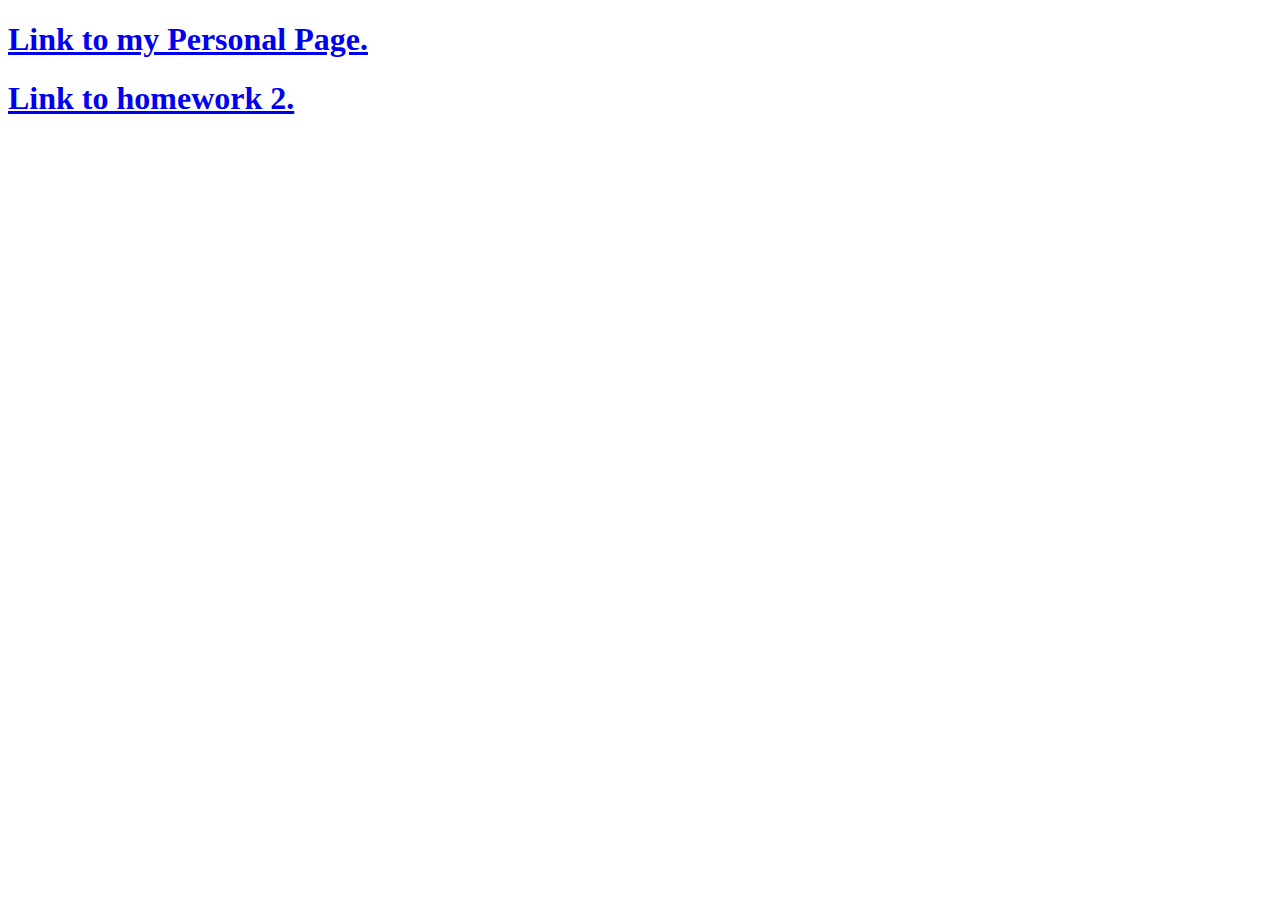
<file: default/index.html>
<!DOCTYPE html>
<html lang="en">
  <head>
    <meta charset="utf-8">
    <title>DJ Kullas Default</title>
  </head>

  <body>
    <h1><a href="http://hw01.kullasdj.com">Link to my Personal Page.</a></h1>
    <h1><a href="http://hw02.kullasdj.com">Link to homework 2.</a></h1>
  </body>

</html>
</file>
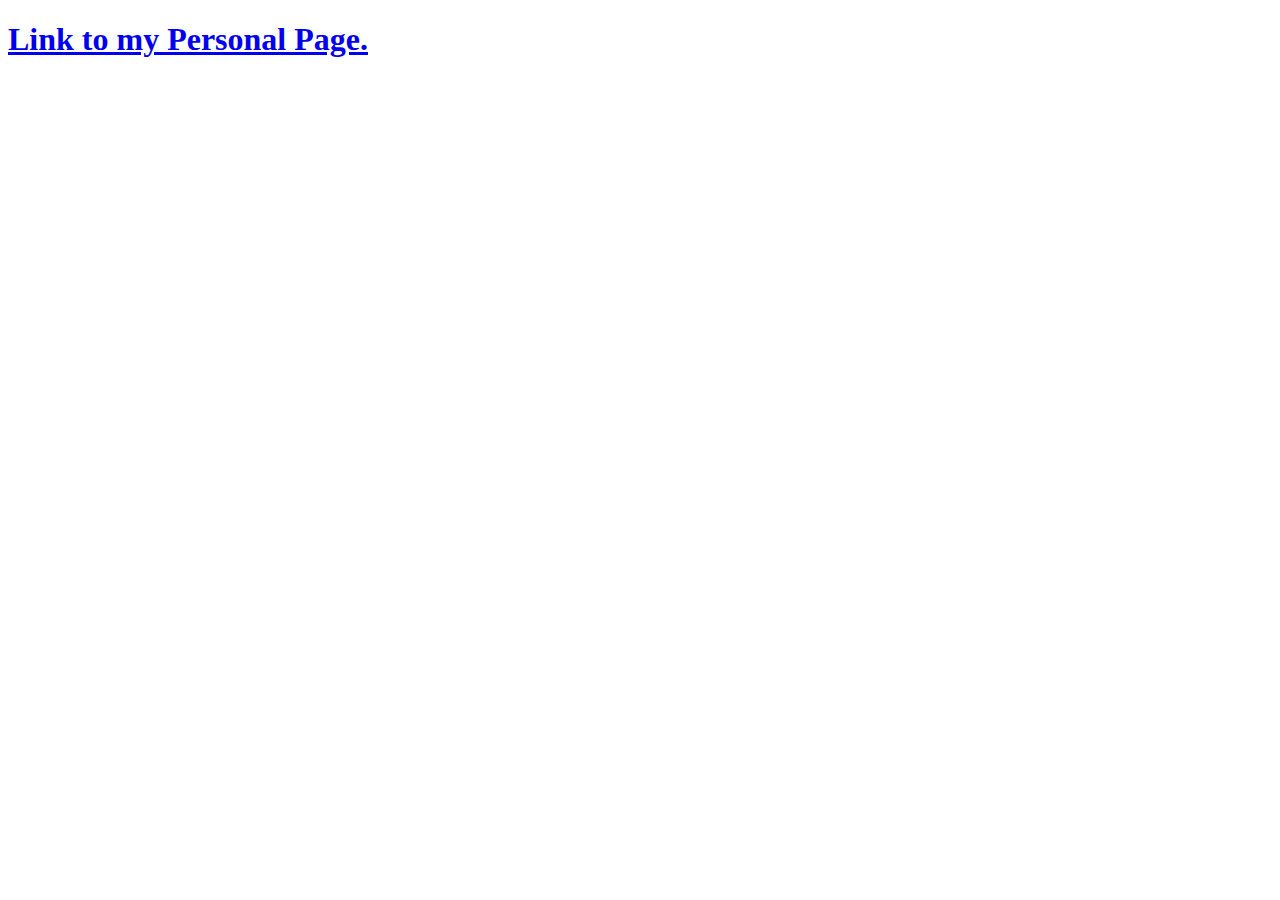
<file: hw01/default/index.html>
<!DOCTYPE html>
<html lang="en">
  <head>
    <meta charset="utf-8">
    <title>DJ Kullas Default</title>
  </head>

  <body>
    <h1><a href="http://hw01.kullasdj.com">Link to my Personal Page.</a></h1>
  </body>

</html>
</file>
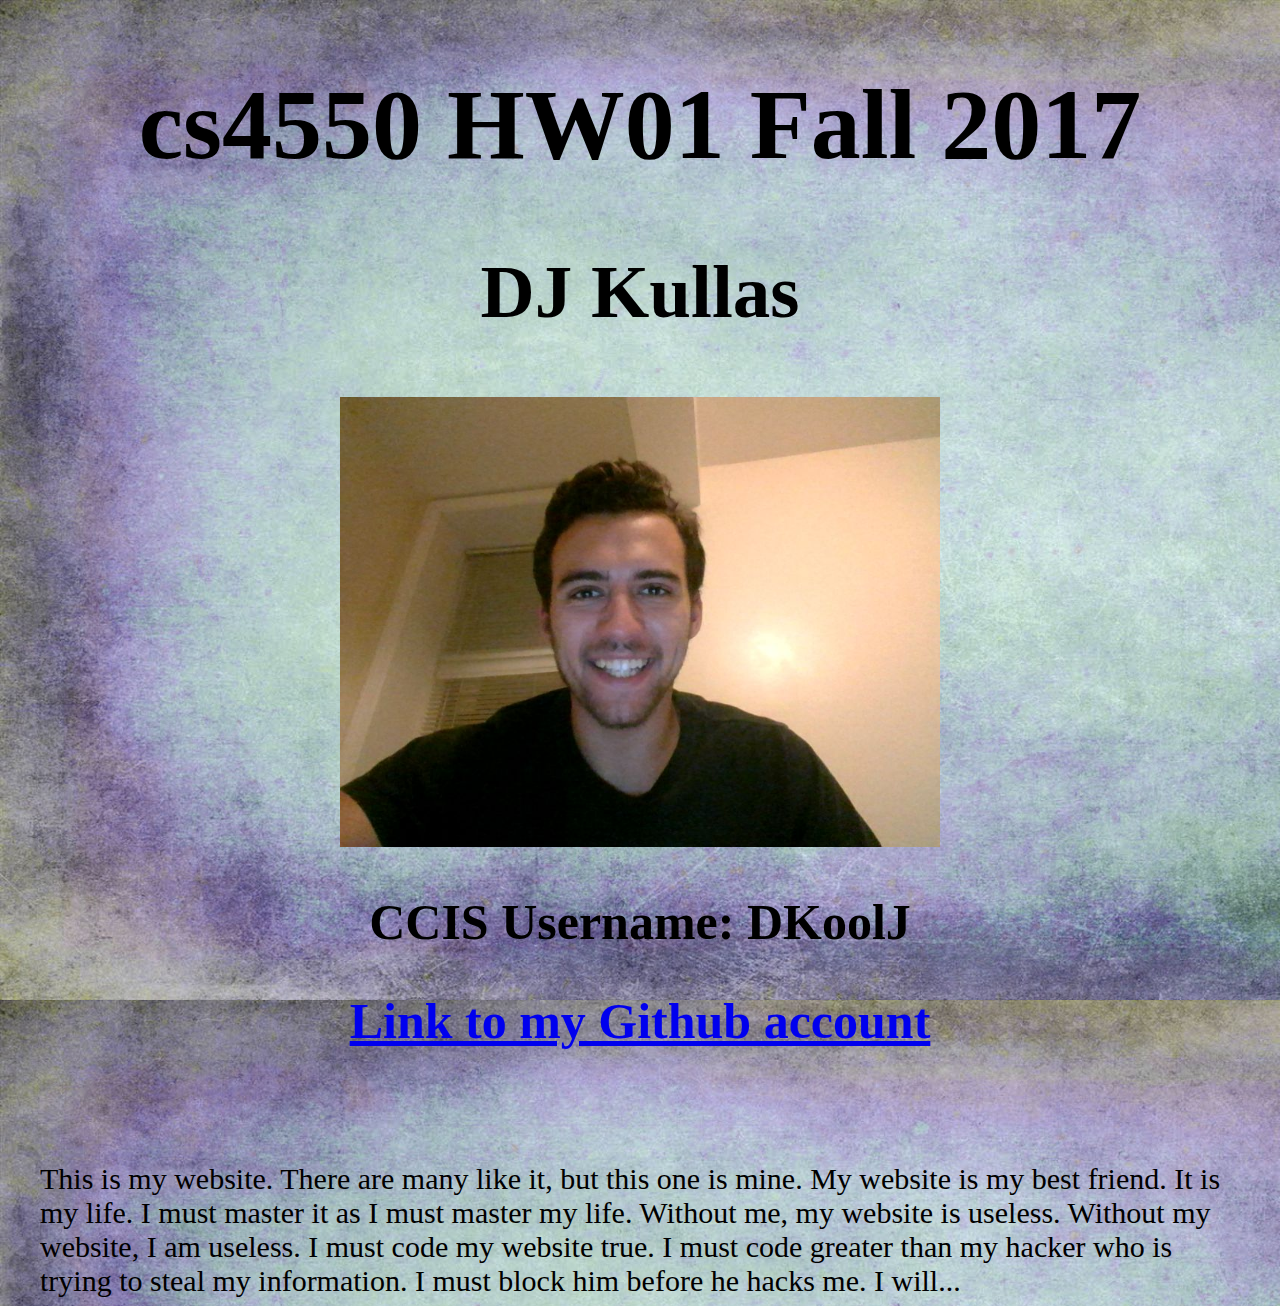
<file: hw01/personal/index.html>
<!DOCTYPE html>
<html lang="en">
  <head>
    <meta  charset="utf-8">
    <title>DJ Kullas hw01</title>
    <link href="index.css" style="text/css" rel="stylesheet">
  </head>

  <body>
    <h1 class="bold center big">cs4550 HW01 Fall 2017</h1>
    <h2 class="bold center medium">DJ Kullas</h2>
    <div>
      <img alt="Photo of me." src="selfie.jpg" />
    </div>
    <h2 class="center small">CCIS Username: DKoolJ</h3>
    <h2 class="center small"><a target="_blank"
      href="https:www.github.com/djkullas">Link to my Github account</a></h2>
    <p class="text">This is my website. There are many like it, but this one is mine.
    My website is my best friend. It is my life. I must master it as I must
    master my life. Without me, my website is useless. Without my website,
    I am useless. I must code my website true. I must code greater than my hacker
    who is trying to steal my information. I must block him before he hacks me. I will...</p>
  </body>

</html>
</file>
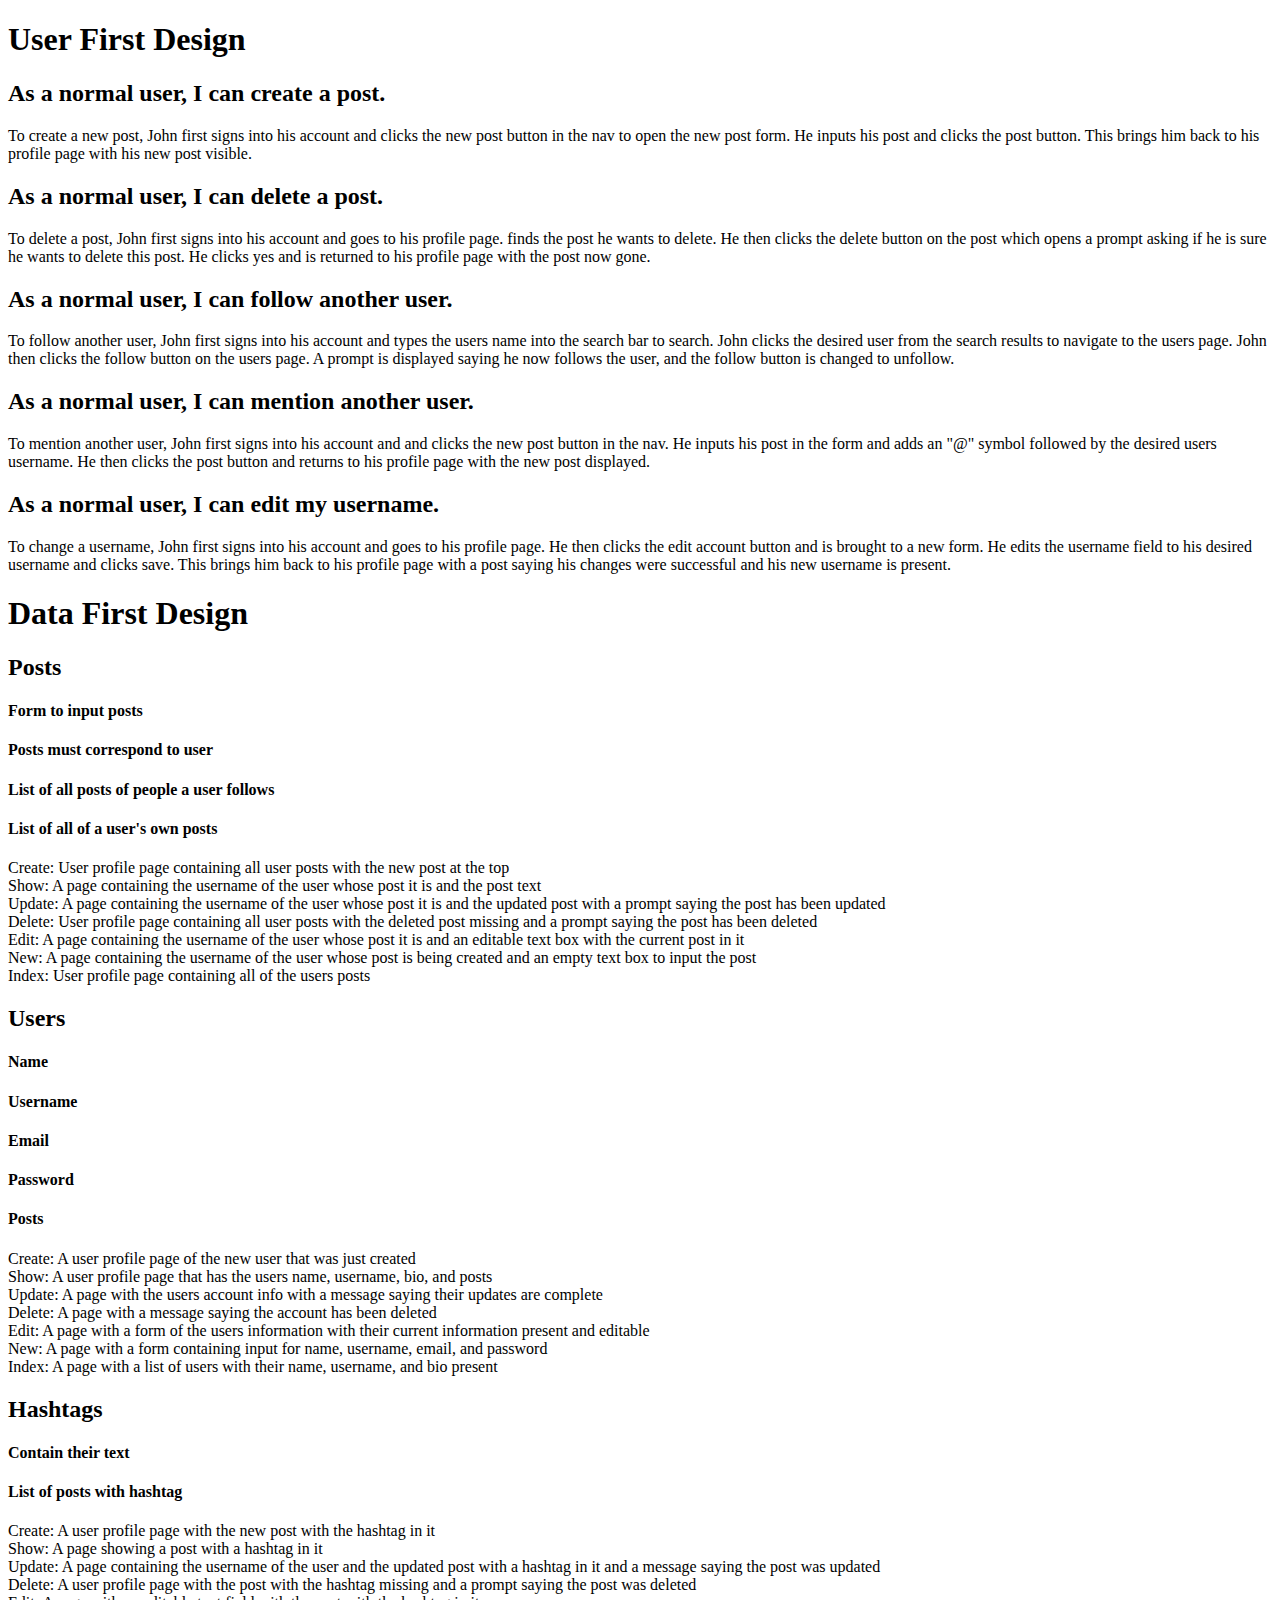
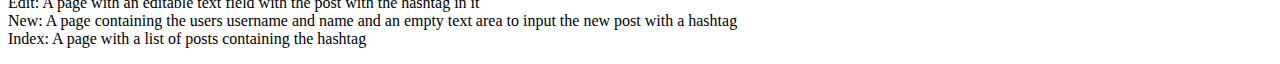
<file: hw02/design.html>
<!DOCTYPE html>
<html lang="en">
  <head>
    <meta charset="utf-8">
    <title>Design</title>
  </head>

  <body>
    <h1>User First Design</h1>
    <h2>As a normal user, I can create a post.</h2>
    <p>To create a new post, John first signs into his account and
    clicks the new post button in the nav to open the new post form. He inputs his post and clicks
    the post button. This brings him back to his profile page with
    his new post visible.</p>
    <h2>As a normal user, I can delete a post.</h2>
    <p>To delete a post, John first signs into his account and goes to his profile page.
    finds the post he wants to delete. He then clicks the delete
    button on the post which opens a prompt asking if he is sure he
    wants to delete this post. He clicks yes and is returned to
    his profile page with the post now gone.</p>
    <h2>As a normal user, I can follow another user.</h2>
    <p>To follow another user, John first signs into his account and types the users name into
    the search bar to search. John clicks the desired user from the
    search results to navigate to the users page. John then clicks the
    follow button on the users page. A prompt is displayed saying he
    now follows the user, and the follow button is changed to unfollow.</p>
    <h2>As a normal user, I can mention another user.</h2>
    <p>To mention another user, John first signs into his account and
    and clicks the new post button in the nav. He inputs his post in the form and adds an "@"
    symbol followed by the desired users username. He then clicks the post
    button and returns to his profile page with the new post displayed.</p>
    <h2>As a normal user, I can edit my username.</h2>
    <p>To change a username, John first signs into his account and
    goes to his profile page. He then clicks the edit account button
    and is brought to a new form. He edits the username field to
    his desired username and clicks save. This brings him back to
    his profile page with a post saying his changes were
    successful and his new username is present.</p>
    <h1>Data First Design</h1>
    <h2>Posts</h2>
    <h4>Form to input posts</h4>
    <h4>Posts must correspond to user</h4>
    <h4>List of all posts of people a user follows</h4>
    <h4>List of all of a user's own posts</h4>
    <p>Create: User profile page containing all user posts with the new post at the top<br>
      Show: A page containing the username of the user whose post it is and the post text<br>
      Update: A page containing the username of the user whose post it is and the updated post with a prompt saying the post has been updated<br>
      Delete: User profile page containing all user posts with the deleted post missing and a prompt saying the post has been deleted<br>
      Edit: A page containing the username of the user whose post it is and an editable text box with the current post in it<br>
      New: A page containing the username of the user whose post is being created and an empty text box to input the post<br>
      Index: User profile page containing all of the users posts</p>
    <h2>Users</h2>
    <h4>Name</h4>
    <h4>Username</h4>
    <h4>Email</h4>
    <h4>Password</h4>
    <h4>Posts</h4>
    <p>Create: A user profile page of the new user that was just created<br>
      Show: A user profile page that has the users name, username, bio, and posts<br>
      Update: A page with the users account info with a message saying their updates are complete<br>
      Delete: A page with a message saying the account has been deleted<br>
      Edit: A page with a form of the users information with their current information present and editable<br>
      New: A page with a form containing input for name, username, email, and password<br>
      Index: A page with a list of users with their name, username, and bio present</p>
    <h2>Hashtags</h2>
    <h4>Contain their text</h4>
    <h4>List of posts with hashtag</h4>
    <p>Create: A user profile page with the new post with the hashtag in it<br>
      Show: A page showing a post with a hashtag in it<br>
      Update: A page containing the username of the user and the updated post with a hashtag in it and a message saying the post was updated<br>
      Delete: A user profile page with the post with the hashtag missing and a prompt saying the post was deleted<br>
      Edit: A page with an editable text field with the post with the hashtag in it<br>
      New: A page containing the users username and name and an empty text area to input the new post with a hashtag<br>
      Index: A page with a list of posts containing the hashtag</p>
  </body>

</html>
</file>
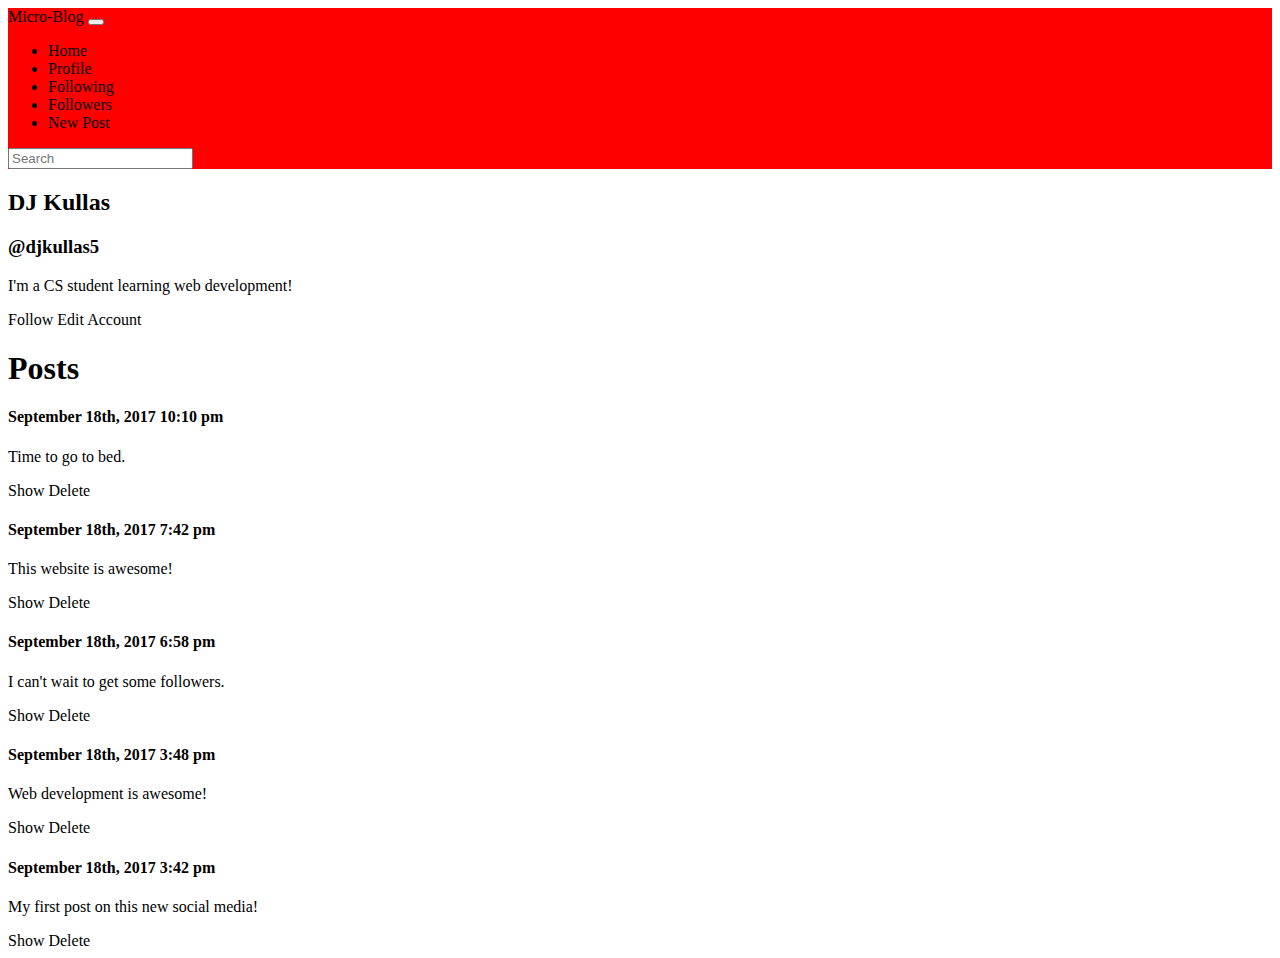
<file: hw02/post-index.html>
<!DOCTYPE html>
<html lang="en">
  <head>
    <!-- Required meta tags -->
    <meta charset="utf-8">
    <meta name="viewport" content="width=device-width, initial-scale=1, shrink-to-fit=no">
    <title>Posts Index</title>
    <!-- Bootstrap CSS -->
    <link rel="stylesheet" href="https://maxcdn.bootstrapcdn.com/bootstrap/4.0.0-beta/css/bootstrap.min.css" integrity="sha384-/Y6pD6FV/Vv2HJnA6t+vslU6fwYXjCFtcEpHbNJ0lyAFsXTsjBbfaDjzALeQsN6M" crossorigin="anonymous">
  </head>
  <body>
    <nav class="navbar navbar-expand-md navbar-light" style="background-color: #ff0000;">
      <a class="navbar-brand">Micro-Blog</a>
      <button class="navbar-toggler" type="button" data-toggle="collapse" data-target="#navbar">
    <span class="navbar-toggler-icon"></span>
  </button>
      <div id="navbar" class="collapse navbar-collapse">
        <ul class="navbar-nav mr-auto">
          <li class="nav-item">
            <a class="nav-link">Home</a>
          </li>
          <li class="nav-item active">
            <a class="nav-link">Profile</a>
          </li>
          <li class="nav-item">
            <a class="nav-link">Following</a>
          </li>
          <li class="nav-item">
            <a class="nav-link">Followers</a>
          </li>
          <li class="nav-item">
            <a class="nav-link">New Post</a>
          </li>
        </ul>
      </div>
      <form class="form-inline">
        <input class="form-control mr-md-2" type="text" placeholder="Search">
      </form>
    </nav>
    <div class="container">
      <div class="row">
        <div class="col-md-4">
          <h2>DJ Kullas</h2>
          <h3>@djkullas5</h3>
          <p>I'm a CS student learning web development!</p>
          <div class="btn-group">
            <a class="btn btn-primary">Follow</a>
            <a class="btn btn-secondary">Edit Account</a>
          </div>
        </div>
        <div class="col-md-8">
          <h1>Posts</h1>
          <div class="card" style="width: 24rem;">
            <div class="card-body">
              <h4 class="card-title">September 18th, 2017 10:10 pm</h4>
              <p class="card-text">Time to go to bed.</p>
              <a class="btn btn-primary">Show</a>
              <a class="btn btn-danger">Delete</a>
            </div>
          </div>
        </div>
      </div>
      <div class="row justify-content-end">
        <div class="col-md-8">
          <div class="card" style="width: 24rem;">
            <div class="card-body">
              <h4 class="card-title">September 18th, 2017 7:42 pm</h4>
              <p class="card-text">This website is awesome!</p>
              <a class="btn btn-primary">Show</a>
              <a class="btn btn-danger">Delete</a>
            </div>
          </div>
        </div>
      </div>
      <div class="row justify-content-end">
        <div class="col-md-8">
          <div class="card" style="width: 24rem;">
            <div class="card-body">
              <h4 class="card-title">September 18th, 2017 6:58 pm</h4>
              <p class="card-text">I can't wait to get some followers.</p>
              <a class="btn btn-primary">Show</a>
              <a class="btn btn-danger">Delete</a>
            </div>
          </div>
        </div>
      </div>
      <div class="row justify-content-end">
        <div class="col-md-8">
          <div class="card" style="width: 24rem;">
            <div class="card-body">
              <h4 class="card-title">September 18th, 2017 3:48 pm</h4>
              <p class="card-text">Web development is awesome!</p>
              <a class="btn btn-primary">Show</a>
              <a class="btn btn-danger">Delete</a>
            </div>
          </div>
        </div>
      </div>
      <div class="row justify-content-end">
        <div class="col-md-8">
          <div class="card" style="width: 24rem;">
            <div class="card-body">
              <h4 class="card-title">September 18th, 2017 3:42 pm</h4>
              <p class="card-text">My first post on this new social media!</p>
              <a class="btn btn-primary">Show</a>
              <a class="btn btn-danger">Delete</a>
            </div>
          </div>
        </div>
      </div>
    </div>

    <!-- Optional JavaScript -->
    <!-- jQuery first, then Popper.js, then Bootstrap JS -->
    <script src="https://code.jquery.com/jquery-3.2.1.slim.min.js" integrity="sha384-KJ3o2DKtIkvYIK3UENzmM7KCkRr/rE9/Qpg6aAZGJwFDMVNA/GpGFF93hXpG5KkN" crossorigin="anonymous"></script>
    <script src="https://cdnjs.cloudflare.com/ajax/libs/popper.js/1.11.0/umd/popper.min.js" integrity="sha384-b/U6ypiBEHpOf/4+1nzFpr53nxSS+GLCkfwBdFNTxtclqqenISfwAzpKaMNFNmj4" crossorigin="anonymous"></script>
    <script src="https://maxcdn.bootstrapcdn.com/bootstrap/4.0.0-beta/js/bootstrap.min.js" integrity="sha384-h0AbiXch4ZDo7tp9hKZ4TsHbi047NrKGLO3SEJAg45jXxnGIfYzk4Si90RDIqNm1" crossorigin="anonymous"></script>
  </body>
</html>
</file>
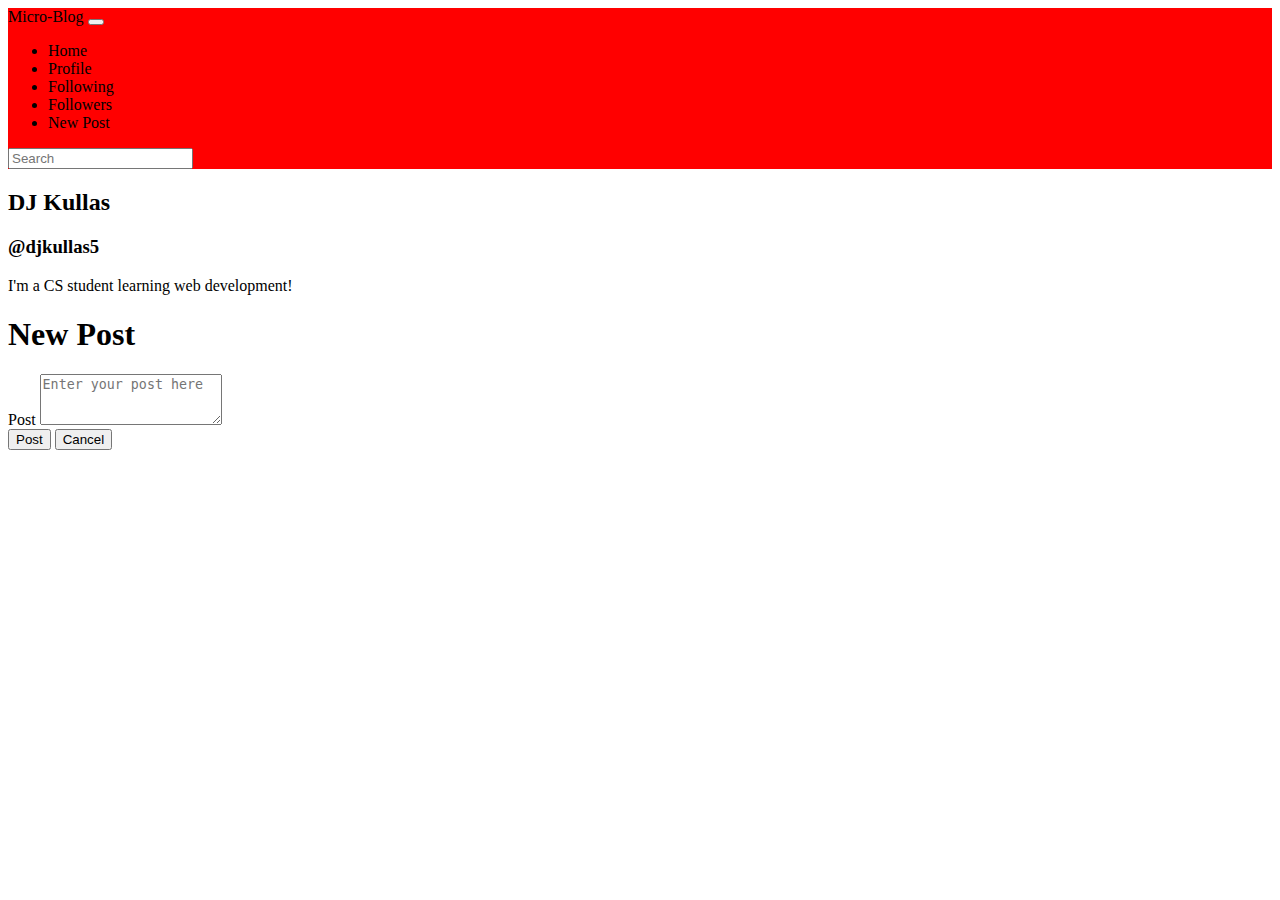
<file: hw02/post-new.html>
<!DOCTYPE html>
<html lang="en">
  <head>
    <!-- Required meta tags -->
    <meta charset="utf-8">
    <meta name="viewport" content="width=device-width, initial-scale=1, shrink-to-fit=no">
    <title>Posts New</title>
    <!-- Bootstrap CSS -->
    <link rel="stylesheet" href="https://maxcdn.bootstrapcdn.com/bootstrap/4.0.0-beta/css/bootstrap.min.css" integrity="sha384-/Y6pD6FV/Vv2HJnA6t+vslU6fwYXjCFtcEpHbNJ0lyAFsXTsjBbfaDjzALeQsN6M" crossorigin="anonymous">
  </head>
  <body>
    <nav class="navbar navbar-expand-md navbar-light" style="background-color: #ff0000;">
      <a class="navbar-brand">Micro-Blog</a>
      <button class="navbar-toggler" type="button" data-toggle="collapse" data-target="#navbar">
    <span class="navbar-toggler-icon"></span>
  </button>
      <div id="navbar" class="collapse navbar-collapse">
        <ul class="navbar-nav mr-auto">
          <li class="nav-item">
            <a class="nav-link">Home</a>
          </li>
          <li class="nav-item">
            <a class="nav-link">Profile</a>
          </li>
          <li class="nav-item">
            <a class="nav-link">Following</a>
          </li>
          <li class="nav-item">
            <a class="nav-link">Followers</a>
          </li>
          <li class="nav-item active">
            <a class="nav-link">New Post</a>
          </li>
        </ul>
      </div>
      <form class="form-inline">
        <input class="form-control mr-md-2" type="text" placeholder="Search">
      </form>
    </nav>
    <div class="container">
      <div class="row">
        <div class="col-md-4">
          <h2>DJ Kullas</h2>
          <h3>@djkullas5</h3>
          <p>I'm a CS student learning web development!</p>
        </div>
        <div class="col-md-8">
          <h1>New Post</h1>
          <form>
            <div class="form-group">
              <label for="post">Post</label>
              <textarea class="form-control" id="post" rows="3" placeholder="Enter your post here"></textarea>
            </div>
            <button type="submit" class="btn btn-primary">Post</button>
            <button type="button" class="btn btn-secondary">Cancel</button>
          </form>
        </div>
      </div>
    </div>

    <!-- Optional JavaScript -->
    <!-- jQuery first, then Popper.js, then Bootstrap JS -->
    <script src="https://code.jquery.com/jquery-3.2.1.slim.min.js" integrity="sha384-KJ3o2DKtIkvYIK3UENzmM7KCkRr/rE9/Qpg6aAZGJwFDMVNA/GpGFF93hXpG5KkN" crossorigin="anonymous"></script>
    <script src="https://cdnjs.cloudflare.com/ajax/libs/popper.js/1.11.0/umd/popper.min.js" integrity="sha384-b/U6ypiBEHpOf/4+1nzFpr53nxSS+GLCkfwBdFNTxtclqqenISfwAzpKaMNFNmj4" crossorigin="anonymous"></script>
    <script src="https://maxcdn.bootstrapcdn.com/bootstrap/4.0.0-beta/js/bootstrap.min.js" integrity="sha384-h0AbiXch4ZDo7tp9hKZ4TsHbi047NrKGLO3SEJAg45jXxnGIfYzk4Si90RDIqNm1" crossorigin="anonymous"></script>
  </body>
</html>
</file>
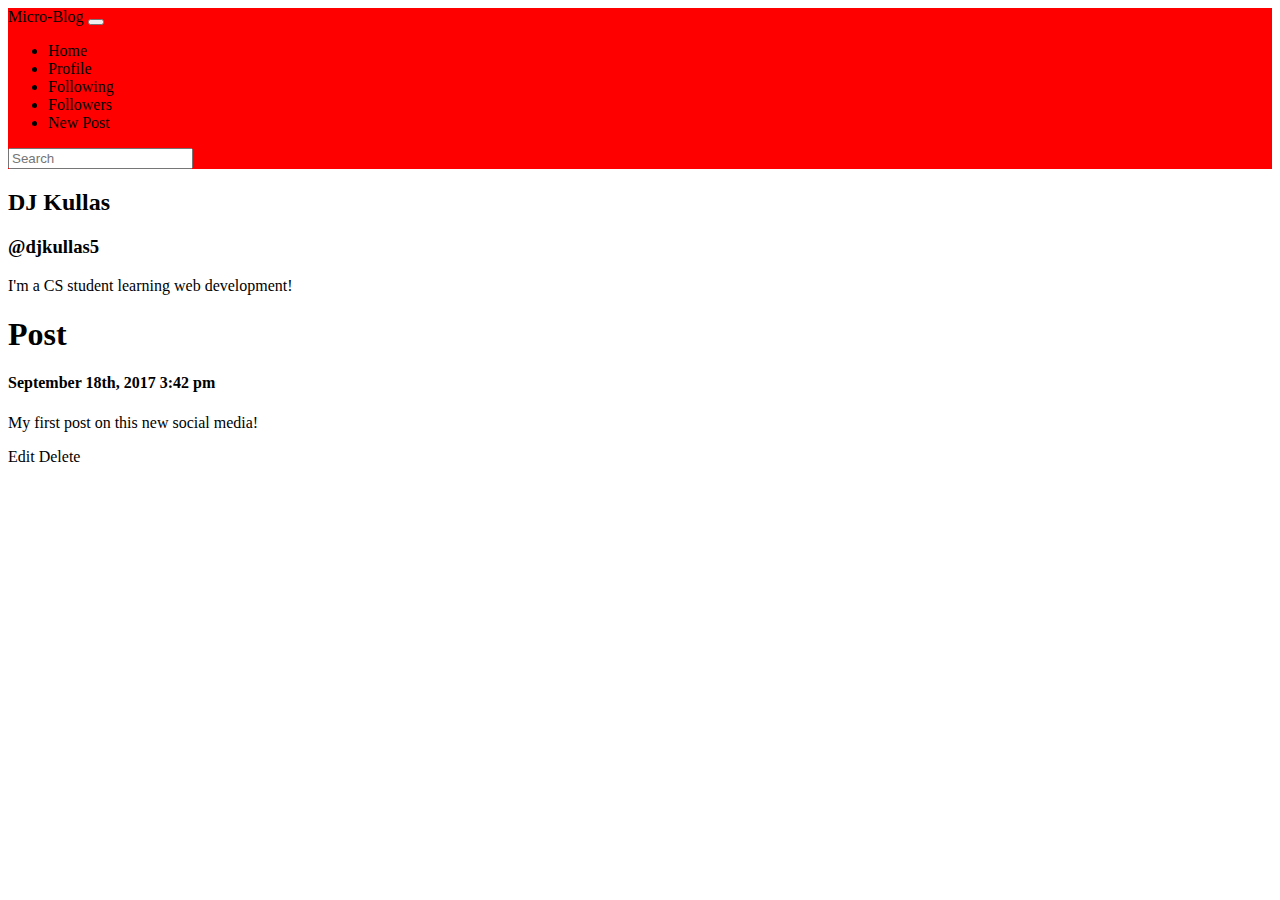
<file: hw02/post-show.html>
<!DOCTYPE html>
<html lang="en">
  <head>
    <!-- Required meta tags -->
    <meta charset="utf-8">
    <meta name="viewport" content="width=device-width, initial-scale=1, shrink-to-fit=no">
    <title>Posts Show</title>
    <!-- Bootstrap CSS -->
    <link rel="stylesheet" href="https://maxcdn.bootstrapcdn.com/bootstrap/4.0.0-beta/css/bootstrap.min.css" integrity="sha384-/Y6pD6FV/Vv2HJnA6t+vslU6fwYXjCFtcEpHbNJ0lyAFsXTsjBbfaDjzALeQsN6M" crossorigin="anonymous">
  </head>
  <body>
    <nav class="navbar navbar-expand-md navbar-light" style="background-color: #ff0000;">
      <a class="navbar-brand">Micro-Blog</a>
      <button class="navbar-toggler" type="button" data-toggle="collapse" data-target="#navbar">
    <span class="navbar-toggler-icon"></span>
  </button>
      <div id="navbar" class="collapse navbar-collapse">
        <ul class="navbar-nav mr-auto">
          <li class="nav-item">
            <a class="nav-link">Home</a>
          </li>
          <li class="nav-item">
            <a class="nav-link">Profile</a>
          </li>
          <li class="nav-item">
            <a class="nav-link">Following</a>
          </li>
          <li class="nav-item">
            <a class="nav-link">Followers</a>
          </li>
          <li class="nav-item">
            <a class="nav-link">New Post</a>
          </li>
        </ul>
      </div>
      <form class="form-inline">
        <input class="form-control mr-md-2" type="text" placeholder="Search">
      </form>
    </nav>
    <div class="container">
      <div class="row">
        <div class="col-md-4">
          <h2>DJ Kullas</h2>
          <h3>@djkullas5</h3>
          <p>I'm a CS student learning web development!</p>
        </div>
        <div class="col-md-8">
          <h1>Post</h1>
          <div class="card" style="width: 24rem;">
            <div class="card-body">
              <h4 class="card-title">September 18th, 2017 3:42 pm</h4>
              <p class="card-text">My first post on this new social media!</p>
              <a class="btn btn-secondary">Edit</a>
              <a class="btn btn-danger">Delete</a>
            </div>
          </div>
        </div>
      </div>
    </div>

    <!-- Optional JavaScript -->
    <!-- jQuery first, then Popper.js, then Bootstrap JS -->
    <script src="https://code.jquery.com/jquery-3.2.1.slim.min.js" integrity="sha384-KJ3o2DKtIkvYIK3UENzmM7KCkRr/rE9/Qpg6aAZGJwFDMVNA/GpGFF93hXpG5KkN" crossorigin="anonymous"></script>
    <script src="https://cdnjs.cloudflare.com/ajax/libs/popper.js/1.11.0/umd/popper.min.js" integrity="sha384-b/U6ypiBEHpOf/4+1nzFpr53nxSS+GLCkfwBdFNTxtclqqenISfwAzpKaMNFNmj4" crossorigin="anonymous"></script>
    <script src="https://maxcdn.bootstrapcdn.com/bootstrap/4.0.0-beta/js/bootstrap.min.js" integrity="sha384-h0AbiXch4ZDo7tp9hKZ4TsHbi047NrKGLO3SEJAg45jXxnGIfYzk4Si90RDIqNm1" crossorigin="anonymous"></script>
  </body>
</html>
</file>
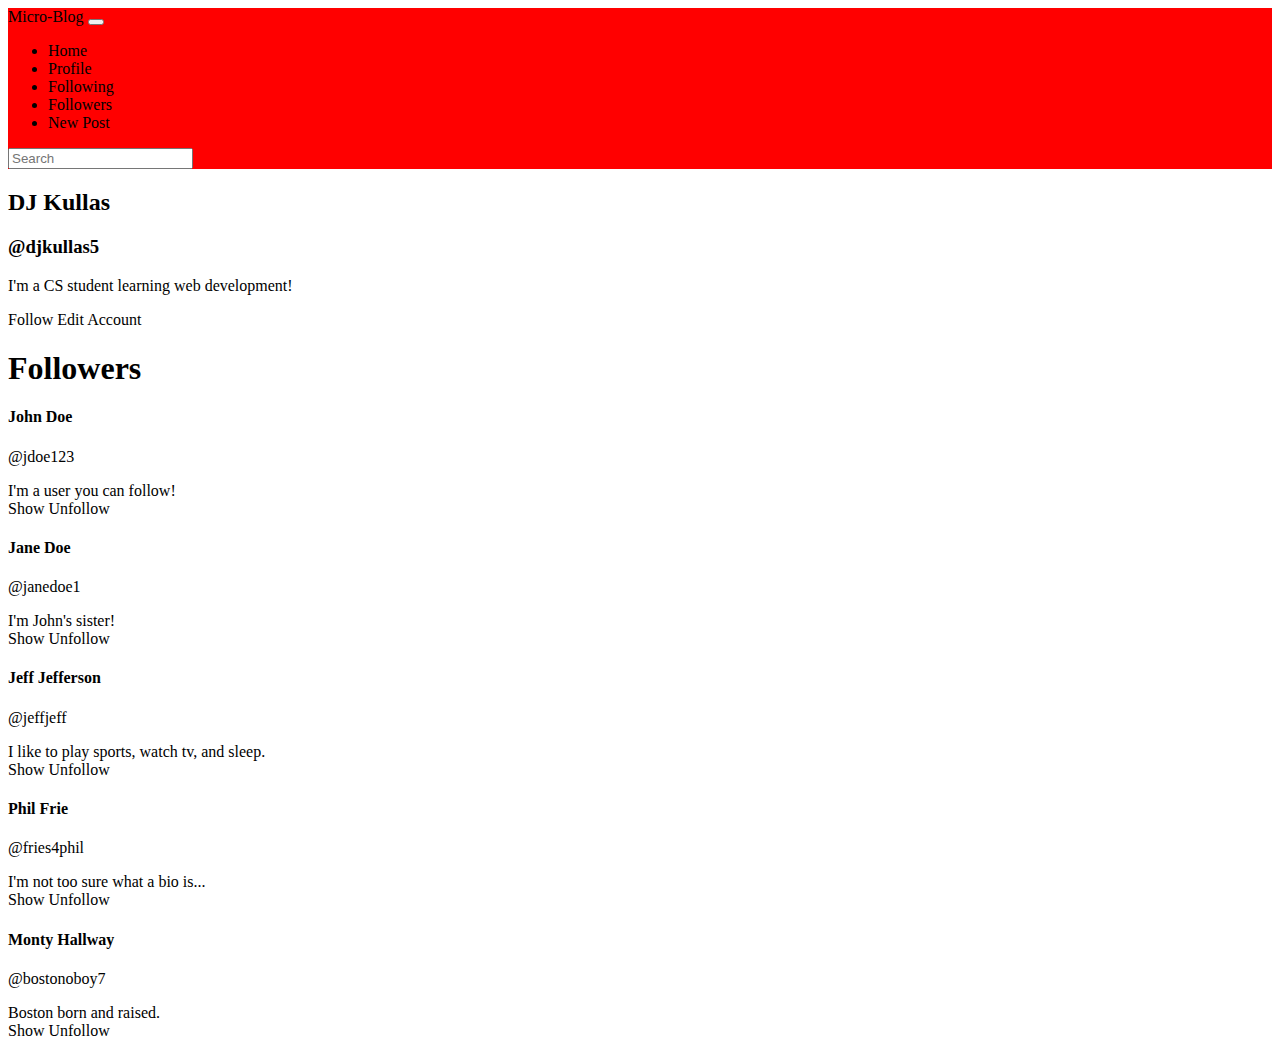
<file: hw02/user-index.html>
<!DOCTYPE html>
<html lang="en">
  <head>
    <!-- Required meta tags -->
    <meta charset="utf-8">
    <meta name="viewport" content="width=device-width, initial-scale=1, shrink-to-fit=no">
    <title>Users Index</title>
    <!-- Bootstrap CSS -->
    <link rel="stylesheet" href="https://maxcdn.bootstrapcdn.com/bootstrap/4.0.0-beta/css/bootstrap.min.css" integrity="sha384-/Y6pD6FV/Vv2HJnA6t+vslU6fwYXjCFtcEpHbNJ0lyAFsXTsjBbfaDjzALeQsN6M" crossorigin="anonymous">
  </head>
  <body>
    <nav class="navbar navbar-expand-md navbar-light" style="background-color: #ff0000;">
      <a class="navbar-brand">Micro-Blog</a>
      <button class="navbar-toggler" type="button" data-toggle="collapse" data-target="#navbar">
    <span class="navbar-toggler-icon"></span>
  </button>
      <div id="navbar" class="collapse navbar-collapse">
        <ul class="navbar-nav mr-auto">
          <li class="nav-item">
            <a class="nav-link">Home</a>
          </li>
          <li class="nav-item">
            <a class="nav-link">Profile</a>
          </li>
          <li class="nav-item">
            <a class="nav-link">Following</a>
          </li>
          <li class="nav-item active">
            <a class="nav-link">Followers</a>
          </li>
          <li class="nav-item">
            <a class="nav-link">New Post</a>
          </li>
        </ul>
      </div>
      <form class="form-inline">
        <input class="form-control mr-md-2" type="text" placeholder="Search">
      </form>
    </nav>
    <div class="container">
      <div class="row">
        <div class="col-md-4">
          <h2>DJ Kullas</h2>
          <h3>@djkullas5</h3>
          <p>I'm a CS student learning web development!</p>
          <div class="btn-group">
            <a class="btn btn-primary">Follow</a>
            <a class="btn btn-secondary">Edit Account</a>
          </div>
        </div>
        <div class="col-md-8">
          <h1>Followers</h1>
          <div class="card" style="width: 24rem;">
            <div class="card-body">
              <h4 class="card-title">John Doe</h4>
              <p class="card-text">@jdoe123</p>
              <div class="card-body">I'm a user you can follow!</div>
              <a class="btn btn-primary">Show</a>
              <a class="btn btn-danger">Unfollow</a>
            </div>
          </div>
        </div>
      </div>
      <div class="row justify-content-end">
        <div class="col-md-8">
          <div class="card" style="width: 24rem;">
            <div class="card-body">
              <h4 class="card-title">Jane Doe</h4>
              <p class="card-text">@janedoe1</p>
              <div class="card-body">I'm John's sister!</div>
              <a class="btn btn-primary">Show</a>
              <a class="btn btn-danger">Unfollow</a>
            </div>
          </div>
        </div>
      </div>
      <div class="row justify-content-end">
        <div class="col-md-8">
          <div class="card" style="width: 24rem;">
            <div class="card-body">
              <h4 class="card-title">Jeff Jefferson</h4>
              <p class="card-text">@jeffjeff</p>
              <div class="card-body">I like to play sports, watch tv, and sleep.</div>
              <a class="btn btn-primary">Show</a>
              <a class="btn btn-danger">Unfollow</a>
            </div>
          </div>
        </div>
      </div>
      <div class="row justify-content-end">
        <div class="col-md-8">
          <div class="card" style="width: 24rem;">
            <div class="card-body">
              <h4 class="card-title">Phil Frie</h4>
              <p class="card-text">@fries4phil</p>
              <div class="card-body">I'm not too sure what a bio is...</div>
              <a class="btn btn-primary">Show</a>
              <a class="btn btn-danger">Unfollow</a>
            </div>
          </div>
        </div>
      </div>
      <div class="row justify-content-end">
        <div class="col-md-8">
          <div class="card" style="width: 24rem;">
            <div class="card-body">
              <h4 class="card-title">Monty Hallway</h4>
              <p class="card-text">@bostonoboy7</p>
              <div class="card-body">Boston born and raised.</div>
              <a class="btn btn-primary">Show</a>
              <a class="btn btn-danger">Unfollow</a>
            </div>
          </div>
        </div>
      </div>
    </div>

    <!-- Optional JavaScript -->
    <!-- jQuery first, then Popper.js, then Bootstrap JS -->
    <script src="https://code.jquery.com/jquery-3.2.1.slim.min.js" integrity="sha384-KJ3o2DKtIkvYIK3UENzmM7KCkRr/rE9/Qpg6aAZGJwFDMVNA/GpGFF93hXpG5KkN" crossorigin="anonymous"></script>
    <script src="https://cdnjs.cloudflare.com/ajax/libs/popper.js/1.11.0/umd/popper.min.js" integrity="sha384-b/U6ypiBEHpOf/4+1nzFpr53nxSS+GLCkfwBdFNTxtclqqenISfwAzpKaMNFNmj4" crossorigin="anonymous"></script>
    <script src="https://maxcdn.bootstrapcdn.com/bootstrap/4.0.0-beta/js/bootstrap.min.js" integrity="sha384-h0AbiXch4ZDo7tp9hKZ4TsHbi047NrKGLO3SEJAg45jXxnGIfYzk4Si90RDIqNm1" crossorigin="anonymous"></script>
  </body>
</html>
</file>
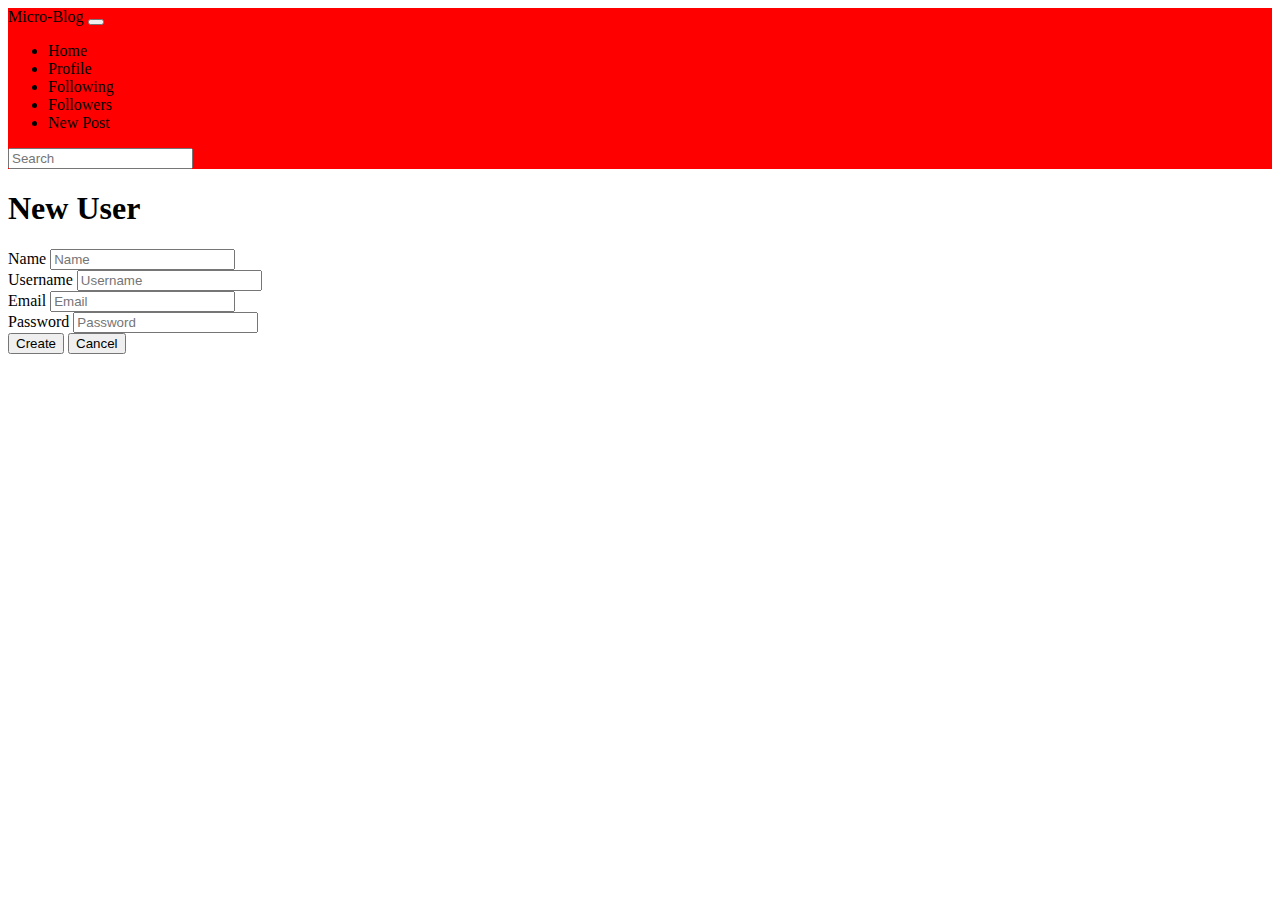
<file: hw02/user-new.html>
<!DOCTYPE html>
<html lang="en">
  <head>
    <!-- Required meta tags -->
    <meta charset="utf-8">
    <meta name="viewport" content="width=device-width, initial-scale=1, shrink-to-fit=no">
    <title>Users New</title>
    <!-- Bootstrap CSS -->
    <link rel="stylesheet" href="https://maxcdn.bootstrapcdn.com/bootstrap/4.0.0-beta/css/bootstrap.min.css" integrity="sha384-/Y6pD6FV/Vv2HJnA6t+vslU6fwYXjCFtcEpHbNJ0lyAFsXTsjBbfaDjzALeQsN6M" crossorigin="anonymous">
  </head>
  <body>
    <nav class="navbar navbar-expand-md navbar-light" style="background-color: #ff0000;">
      <a class="navbar-brand">Micro-Blog</a>
      <button class="navbar-toggler" type="button" data-toggle="collapse" data-target="#navbar">
    <span class="navbar-toggler-icon"></span>
  </button>
      <div id="navbar" class="collapse navbar-collapse">
        <ul class="navbar-nav mr-auto">
          <li class="nav-item">
            <a class="nav-link">Home</a>
          </li>
          <li class="nav-item">
            <a class="nav-link">Profile</a>
          </li>
          <li class="nav-item">
            <a class="nav-link">Following</a>
          </li>
          <li class="nav-item">
            <a class="nav-link">Followers</a>
          </li>
          <li class="nav-item">
            <a class="nav-link">New Post</a>
          </li>
        </ul>
      </div>
      <form class="form-inline">
        <input class="form-control mr-md-2" type="text" placeholder="Search">
      </form>
    </nav>
    <div class="container">
      <div class="row">
        <div class="col-md-12">
          <h1>New User</h1>
          <form>
            <div class="form-group">
              <label for="name">Name</label>
              <input class="form-control" id="name" type="text" placeholder="Name">
            </div>
            <div class="form-group">
              <label for="username">Username</label>
              <input class="form-control" id="username" type="text" placeholder="Username">
            </div>
            <div class="form-group">
              <label for="email">Email</label>
              <input class="form-control" id="email" type="email" placeholder="Email">
            </div>
            <div class="form-group">
              <label for="password">Password</label>
              <input class="form-control" id="password" type="password" placeholder="Password">
            </div>
            <button type="submit" class="btn btn-primary">Create</button>
            <button type="button" class="btn btn-secondary">Cancel</button>
          </form>
        </div>
      </div>
    </div>

    <!-- Optional JavaScript -->
    <!-- jQuery first, then Popper.js, then Bootstrap JS -->
    <script src="https://code.jquery.com/jquery-3.2.1.slim.min.js" integrity="sha384-KJ3o2DKtIkvYIK3UENzmM7KCkRr/rE9/Qpg6aAZGJwFDMVNA/GpGFF93hXpG5KkN" crossorigin="anonymous"></script>
    <script src="https://cdnjs.cloudflare.com/ajax/libs/popper.js/1.11.0/umd/popper.min.js" integrity="sha384-b/U6ypiBEHpOf/4+1nzFpr53nxSS+GLCkfwBdFNTxtclqqenISfwAzpKaMNFNmj4" crossorigin="anonymous"></script>
    <script src="https://maxcdn.bootstrapcdn.com/bootstrap/4.0.0-beta/js/bootstrap.min.js" integrity="sha384-h0AbiXch4ZDo7tp9hKZ4TsHbi047NrKGLO3SEJAg45jXxnGIfYzk4Si90RDIqNm1" crossorigin="anonymous"></script>
  </body>
</html>
</file>
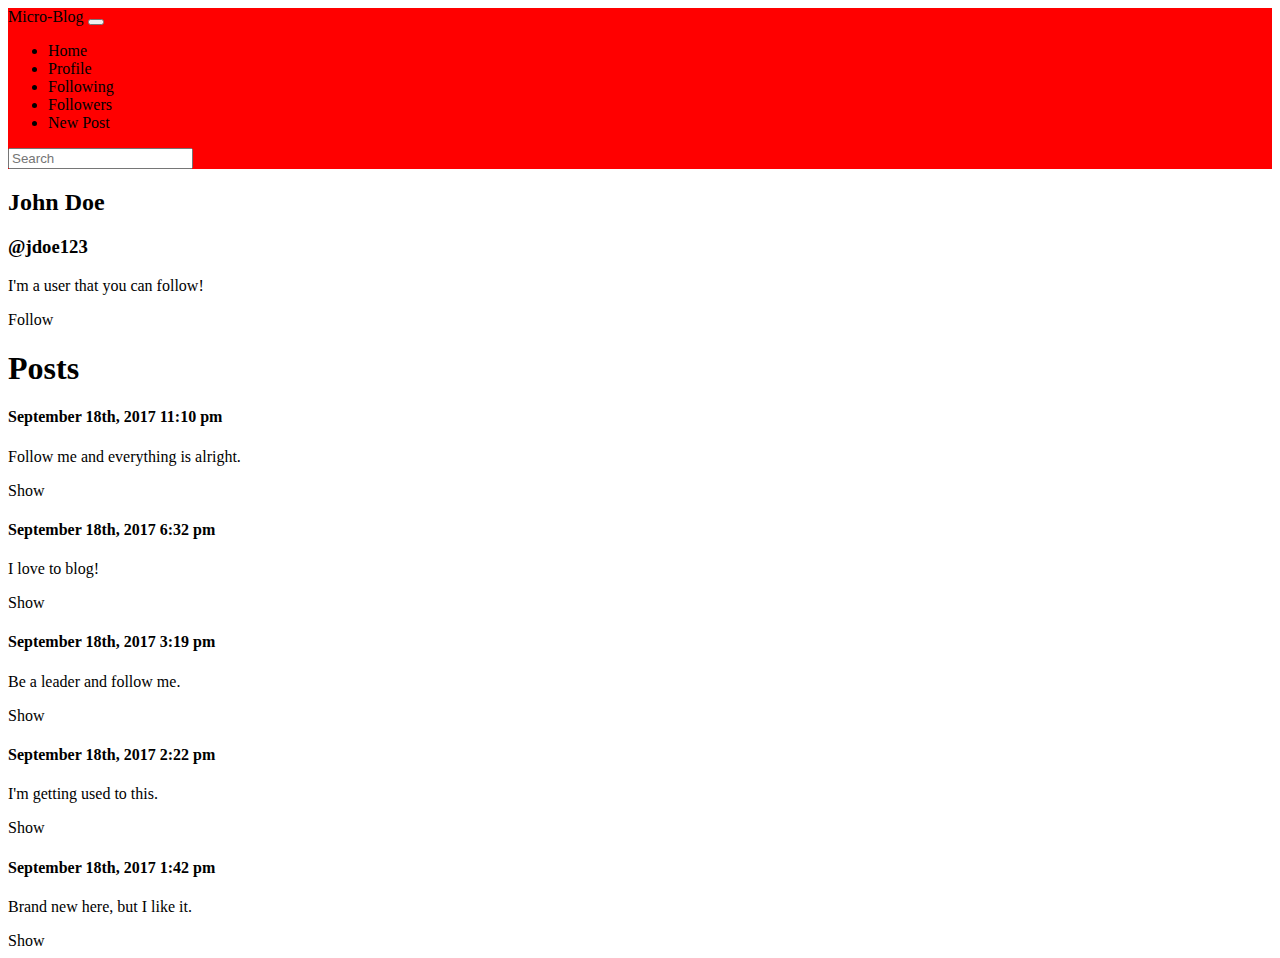
<file: hw02/user-show.html>
<!DOCTYPE html>
<html lang="en">
  <head>
    <!-- Required meta tags -->
    <meta charset="utf-8">
    <meta name="viewport" content="width=device-width, initial-scale=1, shrink-to-fit=no">
    <title>Users Show</title>
    <!-- Bootstrap CSS -->
    <link rel="stylesheet" href="https://maxcdn.bootstrapcdn.com/bootstrap/4.0.0-beta/css/bootstrap.min.css" integrity="sha384-/Y6pD6FV/Vv2HJnA6t+vslU6fwYXjCFtcEpHbNJ0lyAFsXTsjBbfaDjzALeQsN6M" crossorigin="anonymous">
  </head>
  <body>
    <nav class="navbar navbar-expand-md navbar-light" style="background-color: #ff0000;">
      <a class="navbar-brand">Micro-Blog</a>
      <button class="navbar-toggler" type="button" data-toggle="collapse" data-target="#navbar">
    <span class="navbar-toggler-icon"></span>
  </button>
      <div id="navbar" class="collapse navbar-collapse">
        <ul class="navbar-nav mr-auto">
          <li class="nav-item">
            <a class="nav-link">Home</a>
          </li>
          <li class="nav-item">
            <a class="nav-link">Profile</a>
          </li>
          <li class="nav-item">
            <a class="nav-link">Following</a>
          </li>
          <li class="nav-item">
            <a class="nav-link">Followers</a>
          </li>
          <li class="nav-item">
            <a class="nav-link">New Post</a>
          </li>
        </ul>
      </div>
      <form class="form-inline">
        <input class="form-control mr-md-2" type="text" placeholder="Search">
      </form>
    </nav>
    <div class="container">
      <div class="row">
        <div class="col-md-4">
          <h2>John Doe</h2>
          <h3>@jdoe123</h3>
          <p>I'm a user that you can follow!</p>
          <div class="btn-group">
            <a class="btn btn-primary">Follow</a>
          </div>
        </div>
        <div class="col-md-8">
          <h1>Posts</h1>
          <div class="card" style="width: 24rem;">
            <div class="card-body">
              <h4 class="card-title">September 18th, 2017 11:10 pm</h4>
              <p class="card-text">Follow me and everything is alright.</p>
              <a class="btn btn-primary">Show</a>
            </div>
          </div>
        </div>
      </div>
      <div class="row justify-content-end">
        <div class="col-md-8">
          <div class="card" style="width: 24rem;">
            <div class="card-body">
              <h4 class="card-title">September 18th, 2017 6:32 pm</h4>
              <p class="card-text">I love to blog!</p>
              <a class="btn btn-primary">Show</a>
            </div>
          </div>
        </div>
      </div>
      <div class="row justify-content-end">
        <div class="col-md-8">
          <div class="card" style="width: 24rem;">
            <div class="card-body">
              <h4 class="card-title">September 18th, 2017 3:19 pm</h4>
              <p class="card-text">Be a leader and follow me.</p>
              <a class="btn btn-primary">Show</a>
            </div>
          </div>
        </div>
      </div>
      <div class="row justify-content-end">
        <div class="col-md-8">
          <div class="card" style="width: 24rem;">
            <div class="card-body">
              <h4 class="card-title">September 18th, 2017 2:22 pm</h4>
              <p class="card-text">I'm getting used to this.</p>
              <a class="btn btn-primary">Show</a>
            </div>
          </div>
        </div>
      </div>
      <div class="row justify-content-end">
        <div class="col-md-8">
          <div class="card" style="width: 24rem;">
            <div class="card-body">
              <h4 class="card-title">September 18th, 2017 1:42 pm</h4>
              <p class="card-text">Brand new here, but I like it.</p>
              <a class="btn btn-primary">Show</a>
            </div>
          </div>
        </div>
      </div>
    </div>

    <!-- Optional JavaScript -->
    <!-- jQuery first, then Popper.js, then Bootstrap JS -->
    <script src="https://code.jquery.com/jquery-3.2.1.slim.min.js" integrity="sha384-KJ3o2DKtIkvYIK3UENzmM7KCkRr/rE9/Qpg6aAZGJwFDMVNA/GpGFF93hXpG5KkN" crossorigin="anonymous"></script>
    <script src="https://cdnjs.cloudflare.com/ajax/libs/popper.js/1.11.0/umd/popper.min.js" integrity="sha384-b/U6ypiBEHpOf/4+1nzFpr53nxSS+GLCkfwBdFNTxtclqqenISfwAzpKaMNFNmj4" crossorigin="anonymous"></script>
    <script src="https://maxcdn.bootstrapcdn.com/bootstrap/4.0.0-beta/js/bootstrap.min.js" integrity="sha384-h0AbiXch4ZDo7tp9hKZ4TsHbi047NrKGLO3SEJAg45jXxnGIfYzk4Si90RDIqNm1" crossorigin="anonymous"></script>
  </body>
</html>
</file>
<file: hw01/personal/index.css>
.bold {
  font-weight: bold;
}

.center {
  text-align: center;
}

.big {
  font-size: 100px;
}

.medium {
  font-size: 75px;
}

.small {
  font-size: 50px;
}

.text {
  padding-top: 70px;
  width: 1200px;
  font-size: 30px;
  margin: 0 auto;
}

body {
  background-image: url("uglybackground.jpg");
}

div {
  height: auto;
  width: 600px;
  margin: 0 auto;
}

img {
  width: 600px;
  margin: 0 auto;
}
</file>
